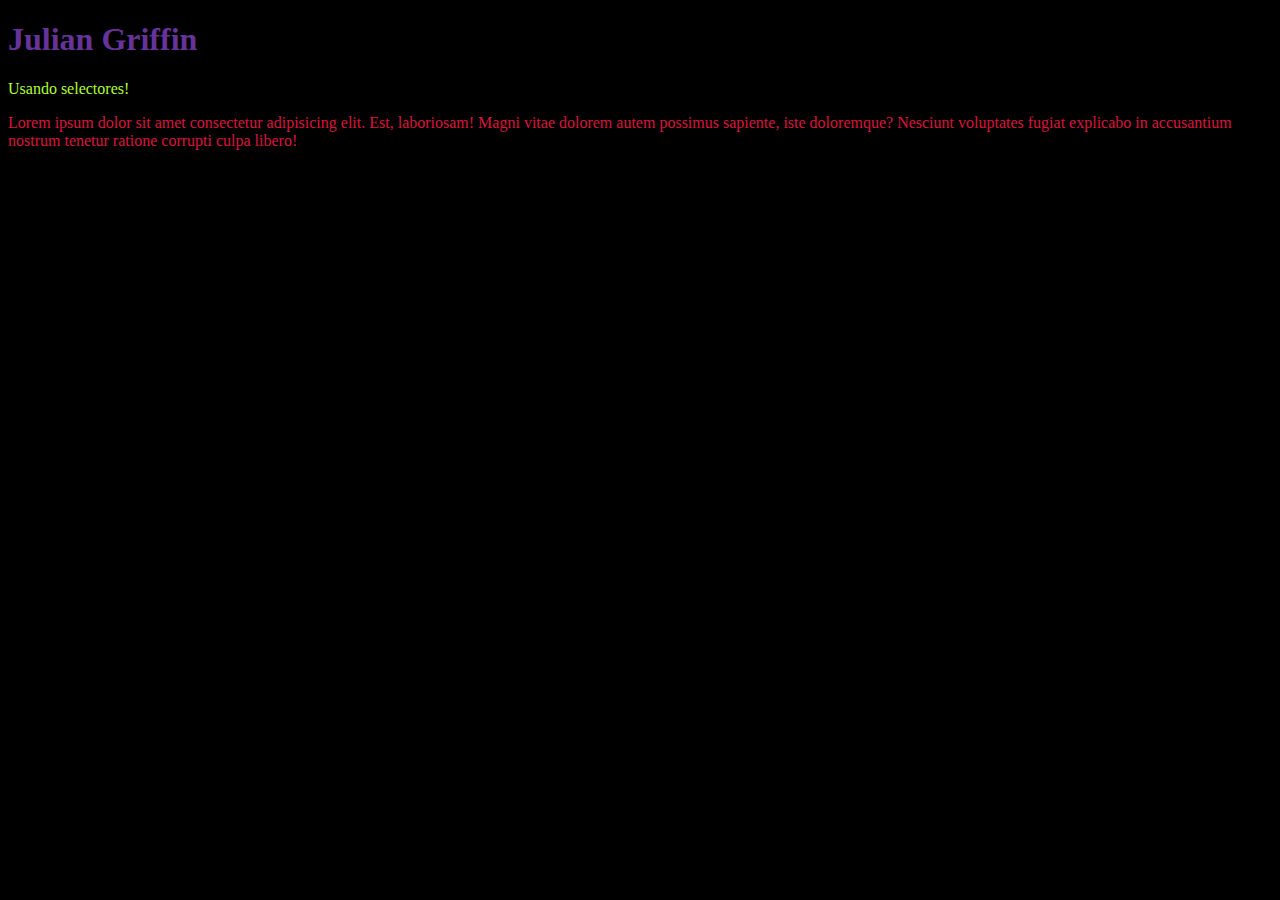
<file: actividad_clase/index.html>
<!DOCTYPE html>
<html lang="en">
<head>
    <meta charset="UTF-8">
    <meta name="viewport" content="width=device-width, initial-scale=1.0">
    <title>Document</title>
    <link rel="stylesheet" href="css/styles.css">
</head>
<body>
    <h1>Julian Griffin</h1>
    <span id="id001">Usando selectores!</span>
    <p class="parrafo">Lorem ipsum dolor sit amet consectetur adipisicing elit. Est, laboriosam! Magni vitae dolorem autem possimus sapiente, iste doloremque? Nesciunt voluptates fugiat explicabo in accusantium nostrum tenetur ratione corrupti culpa libero!</p>
</body>
</html>
</file>
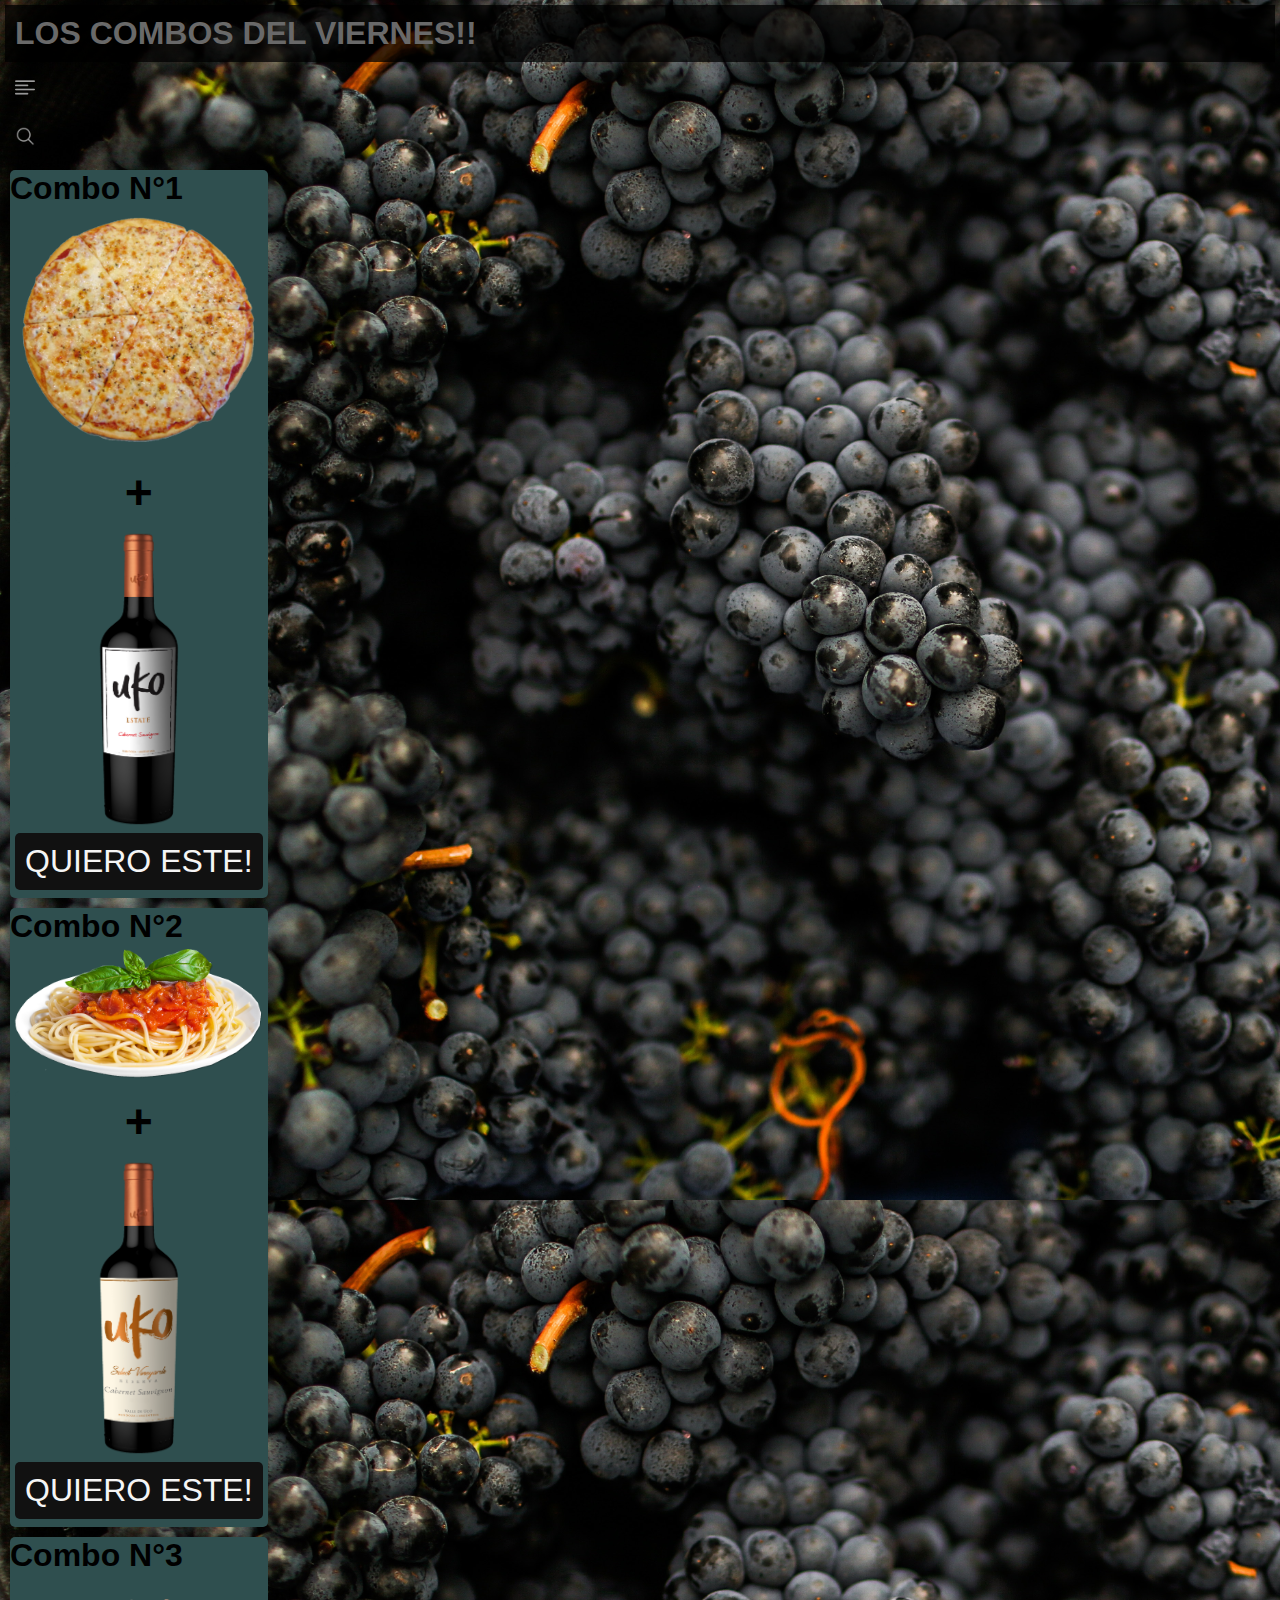
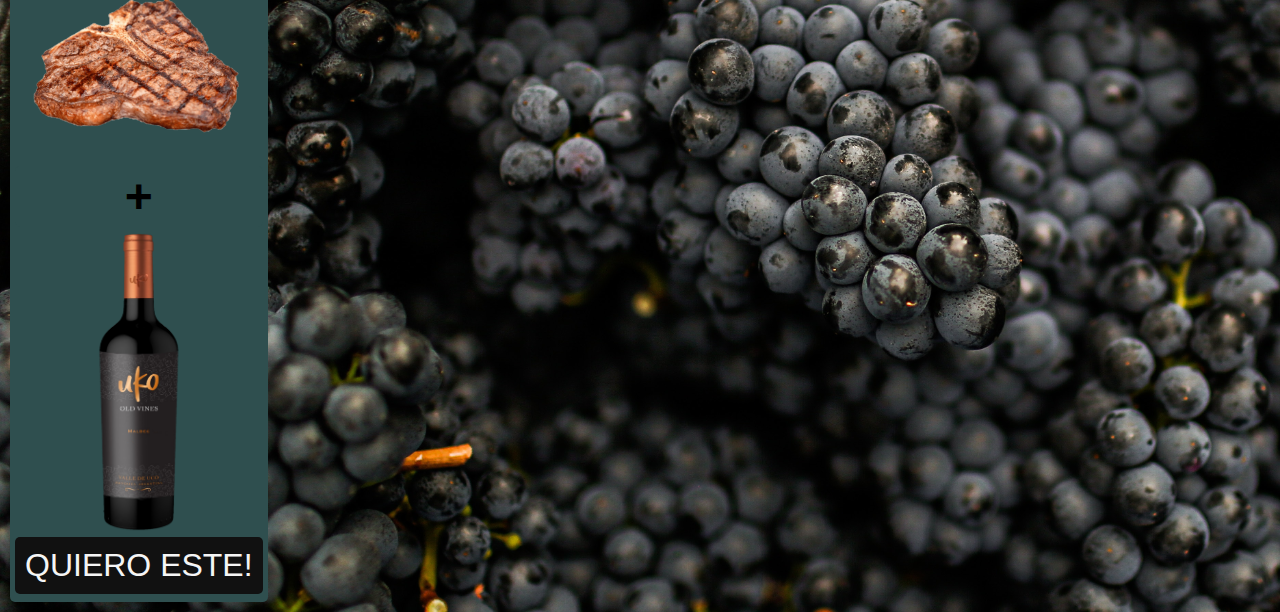
<file: ejercicios_profundizacion/profundizacion_1.html>
<!DOCTYPE html>
<html lang="en">
<head>
    <meta charset="UTF-8">
    <meta name="viewport" content="width=device-width, initial-scale=1.0">
    <title>Document</title>
    <link rel="stylesheet" href="css/style_p_1.css">
</head>
<body>
    <header>
        <h1 class="titulo">LOS COMBOS DEL VIERNES!!</h1>
        <ul>
            <li>
                <a href="#">
                    <img src="images_p/menu.png" alt="menu" width="20">
                </a>
            </li>
            <li>
                <a href="#">
                    <img src="images_p/search.png" alt="search" width="20">
                </a>
            </li>
        </ul>
    </header>
    <main>
        <article>
            <h1>Combo N°1</h1>
            <img class="combo" src="images_p/pizza.png" alt="pizza" width="250">
            <div class="suma">
                +
            </div>
            <img class="combo" src="images_p/UKO-ESTATE-Cabernet-Sauvignon.png" alt="vino" height="300">
            <div class="quiero">
                QUIERO ESTE!
            </div>
        </article>

        <article>
            <h1>Combo N°2</h1>
            <img class="combo" src="images_p/pasta.png" alt="pasta" width="250">
            <div class="suma">
                +
            </div>
            <img class="combo" src="images_p/UKO-SELECT-VINEYARDS-Cabernet-Sauvignon.png" alt="vino" height="300">
            <div class="quiero">
                QUIERO ESTE!
            </div>
        </article>

        <article>
            <h1>Combo N°3</h1>
            <img class="combo" src="images_p/bife.png" alt="bife" width="250">
            <div class="suma">
                +
            </div>
            <img class="combo" src="images_p/UKO-OLD-VINES-Malbec.png" alt="vino" height="300" >
            <div class="quiero">
                QUIERO ESTE!
            </div>
        </article>
    </main>
    <footer>

    </footer>
</body>
</html>
</file>
<file: actividad_clase/css/styles.css>
h1 {
    color: rebeccapurple;
}

#id001 {
    color: greenyellow;
}

.parrafo {
    color: crimson
}

body {
    background-color:black;
}
</file>
<file: ejercicios_profundizacion/css/style_p_1.css>
* {
    font-family: Arial, Helvetica, sans-serif;
    margin: 0px;
    padding: 0px;
}

body {
    background-image: url(../images_p/uvas_1.jpg);
    background-size: 1800px
}

li {
    padding: 10px;
    margin: 5px;
}

.titulo {
    color: dimgrey;
    background-color: rgba(0, 0, 0, 0.75);
    padding: 10px;
    margin: 5px;
}

article {
    background-color: darkslategrey;
    width: fit-content;
    border-radius:5px;
    margin: 10px;
    padding-bottom: 3px;
}

a:hover {
    opacity: .5;
}

.suma {
    font-family: 'Segoe UI', Tahoma, Geneva, Verdana, sans-serif;
    color: black;
    text-align: center;
    font-weight: bold;
    font-size: xxx-large;
    margin: 5px;
    padding: 3px;
    background-color: darkslategrey;
    border-radius: 5px;
}

.combo {
    display: block;
    margin-left: auto;
    margin-right: auto;
}

.quiero {
        font-family: 'Segoe UI', Tahoma, Geneva, Verdana, sans-serif;
        color: whitesmoke;
        font-size: xx-large;
        text-align: center;
        margin: 5px;
        padding: 10px;
        background-color: rgb(17, 17, 17);
        border-radius: 5px;
}

.quiero:hover {
    animation: blinker 1s linear infinite;
}

@keyframes blinker {
    35% {
      opacity: .5;
    }
  }
</file>
